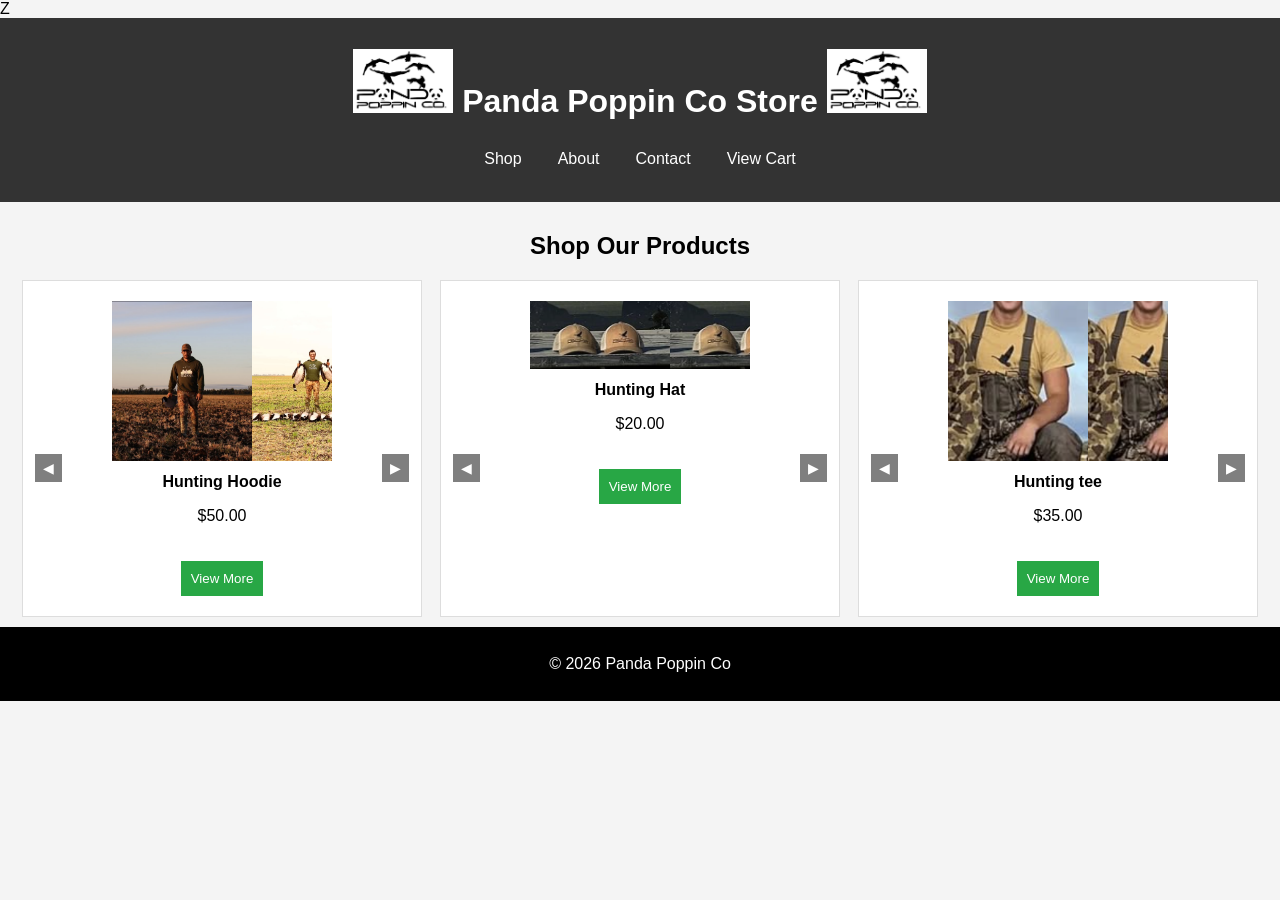
<file: index.html>
Z<!DOCTYPE html>
<html lang="en">

<head>
    <meta charset="UTF-8">
    <meta name="viewport" content="width=device-width, initial-scale=1.0">
    <title>Panda Poppin Co</title>
    <link rel="stylesheet" href="assets/style.css">
</head>

<body>
    <header>
        <h1><img src="assets/images/logo.jpg" alt="Panda Poppin Logo" width="100">
            Panda Poppin Co Store
            <img src="assets/images/logo.jpg" alt="Panda Poppin Logo" width="100">
        </h1>
        <nav>
            <ul>
                <li><a href="#shop">Shop</a></li>
                <li><a href="about.html">About</a></li>
                <li><a href="contact.html">Contact</a></li>
                <li><a href="cart.html">View Cart</a></li> <!-- Link to Cart -->
            </ul>
        </nav>
    </header>

    <section id="shop">
        <h2>Shop Our Products</h2>
        <div class="products">
            <!-- Product 1 -->
            <div class="product">
                <div class="carousel">
                    <button class="carousel-btn prev" aria-label="Previous image">◀</button>
                    <div class="carousel-track">
                        <img src="assets/images/hoodie.png" alt="Hunting hoodie">
                        <img src="assets/images/hoodie2.jpg" alt="Hunting hoodie">
                        <img src="assets/images/hoodie3.jpg" alt="Hunting hoodie">
                        <img src="assets/images/hoodie4.jpg" alt="Hunting hoodie">
                    </div>
                    <button class="carousel-btn next" aria-label="Next image">▶</button>
                </div>
                <h3>Hunting Hoodie</h3>
                <p>$50.00</p>
                <button class="view-more-btn" data-product="Hunting Hoodie" data-price="50">View More</button>
            </div>

            <!-- Product 2 -->
            <div class="product">
                <div class="carousel">
                    <button class="carousel-btn prev" aria-label="Previous image">◀</button>
                    <div class="carousel-track">
                        <img src="assets/images/hat.png" alt="Hunting Hat">
                        <img src="assets/images/hat.png" alt="Hunting Hat">
                    </div>
                    <button class="carousel-btn next" aria-label="Next image">▶</button>
                </div>
                <h3>Hunting Hat</h3>
                <p>$20.00</p>
                <button class="view-more-btn" data-product="Hunting Hat" data-price="20">View More</button>
            </div>

            <!-- Product 3 -->
            <div class="product">
                <div class="carousel">
                    <button class="carousel-btn prev" aria-label="Previous image">◀</button>
                    <div class="carousel-track">
                        <img src="assets/images/tee.png" alt="Hunting tee">
                        <img src="assets/images/tee.png" alt="Hunting tee">
                    </div>
                    <button class="carousel-btn next" aria-label="Next image">▶</button>
                </div>
                <h3>Hunting tee</h3>
                <p>$35.00</p>
                <button class="view-more-btn" data-product="Hunting tee" data-price="35">View More</button>
            </div>
        </div>
    </section>

    <!-- Single Product Modal (moved out for cleanliness) -->
    <div id="product-modal" class="modal">
        <div class="modal-content modal-grid">
            <button class="close-modal" aria-label="Close">&times;</button>

            <div class="modal-left">
                <div id="modal-carousel-container"></div>
            </div>

            <div class="modal-right">
                <h2 id="modal-product-name">Product</h2>
                <p class="modal-price">Price: $<span id="modal-price">0.00</span></p>
                <form id="product-options-form">
                    <label for="modal-size">Size</label>
                    <select id="modal-size" name="size" class="modal-dropdown" required>
                        <option value="">Select size</option>
                        <option value="S">Small</option>
                        <option value="M">Medium</option>
                        <option value="L">Large</option>
                        <option value="XL">XL</option>
                    </select>

                    <label>Color</label>
                    <div id="modal-colors" class="swatch-grid" role="list" aria-label="Choose color"></div>
                    <input type="hidden" name="color" id="modal-color" required>

                    <label for="modal-qty">Quantity</label>
                    <input id="modal-qty" type="number" min="1" value="1" style="width:80px;">

                    <div class="modal-actions">
                        <button type="submit" id="add-to-cart-modal" class="fancy-btn">Add to Cart</button>
                        <button type="button" class="btn ghost" onclick="document.getElementById('product-modal').style.display='none'">Cancel</button>
                    </div>
                </form>
            </div>
        </div>
    </div>



    <footer>
        <p>&copy; 2026 Panda Poppin Co</p>
    </footer>

    <script src="scripts/app.js"></script>
</body>

</html>
</file>
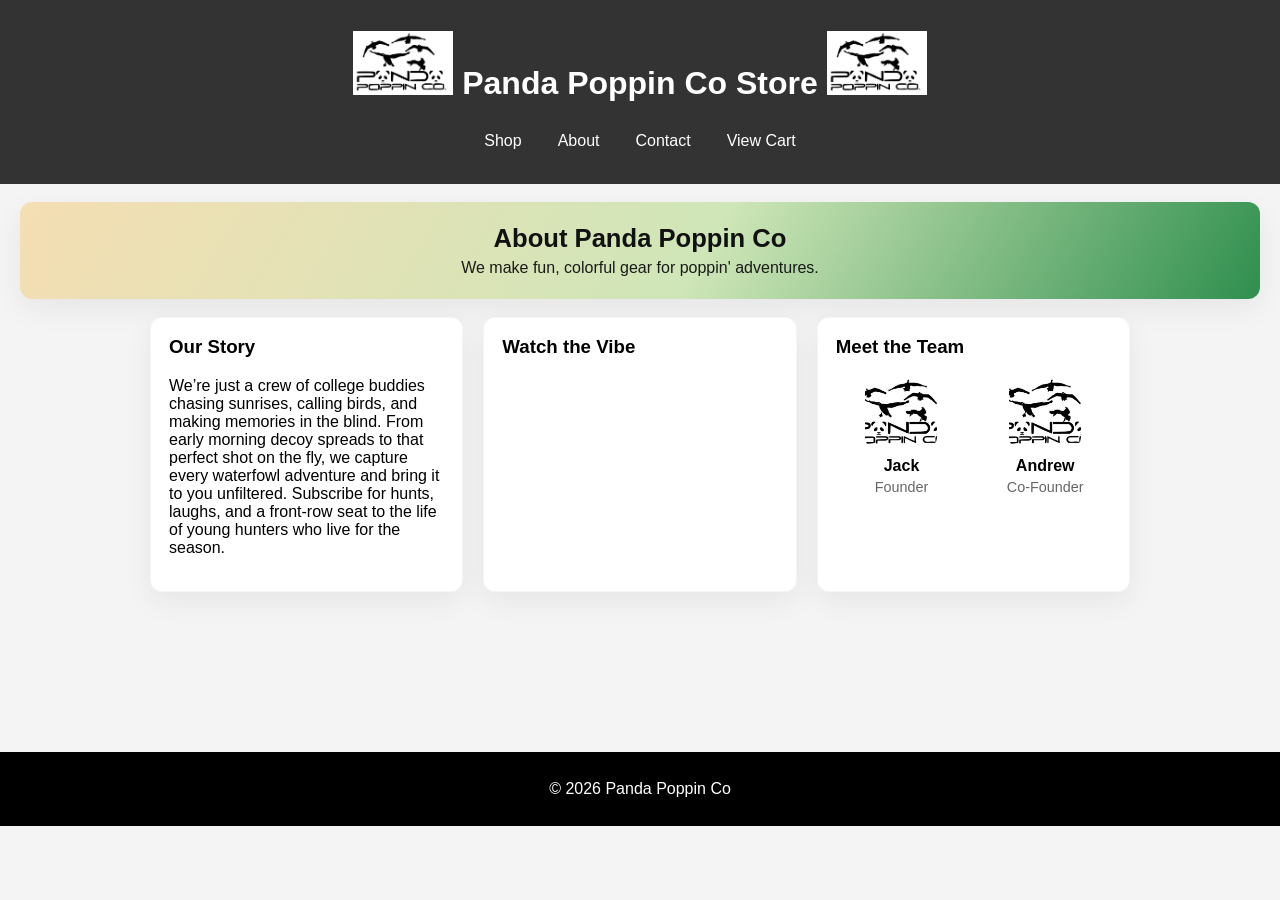
<file: about.html>
<!DOCTYPE html>
<html lang="en">

<head>
    <meta charset="UTF-8">
    <meta name="viewport" content="width=device-width, initial-scale=1.0">
    <title>About - Panda Poppin Co</title>
    <link rel="stylesheet" href="assets/style.css">
</head>

<body>
    <header>
        <h1><img src="assets/images/logo.jpg" alt="Panda Poppin Logo" width="100">
            Panda Poppin Co Store
            <img src="assets/images/logo.jpg" alt="Panda Poppin Logo" width="100">
        </h1>
        <nav>
            <ul>
                <li><a href="index.html#shop">Shop</a></li>
                <li><a href="about.html">About</a></li>
                <li><a href="contact.html">Contact</a></li>
                <li><a href="cart.html">View Cart</a></li>
            </ul>
        </nav>
    </header>

    <main>
        <section id="about-hero">
            <div class="about-hero">
                <div class="hero-inner">
                    <h2>About Panda Poppin Co</h2>
                    <p class="subtitle">We make fun, colorful gear for poppin' adventures.</p>
                </div>
            </div>

            <div class="about-grid">
                <article class="about-card">
                    <h3>Our Story</h3>
                    <p>We’re just a crew of college buddies chasing sunrises, calling birds, and making memories in the
                        blind. From early morning decoy spreads to that perfect shot on the fly, we capture every
                        waterfowl adventure and bring it to you unfiltered.
                        Subscribe for hunts, laughs, and a front-row seat to the life of young hunters who live for the
                        season.</p>
                </article>

                <article class="about-card video-card">
                    <h3>Watch the Vibe</h3>
                    <div class="video-wrap">
                        <iframe src="https://www.youtube.com/embed/WJAMqKeh2qk?rel=0" title="Panda Poppin video"
                            frameborder="0" allowfullscreen></iframe>
                    </div>
                </article>

                <article class="about-card team-card">
                    <h3>Meet the Team</h3>
                    <div class="team-grid">
                        <div class="team-member">
                            <img src="assets/images/logo.jpg" alt="Team" width="150" />
                            <p class="name">Jack </p>
                            <p class="role">Founder</p>
                        </div>
                        <div class="team-member">
                            <img src="assets/images/logo.jpg" alt="Team" width="150" />
                            <p class="name">Andrew</p>
                            <p class="role">Co-Founder</p>
                        </div>
                    </div>
                </article>
            </div>
        </section>
    </main>

    <footer>
        <p>&copy; 2026 Panda Poppin Co</p>
    </footer>

    <script src="scripts/app.js"></script>
</body>

</html>
</file>
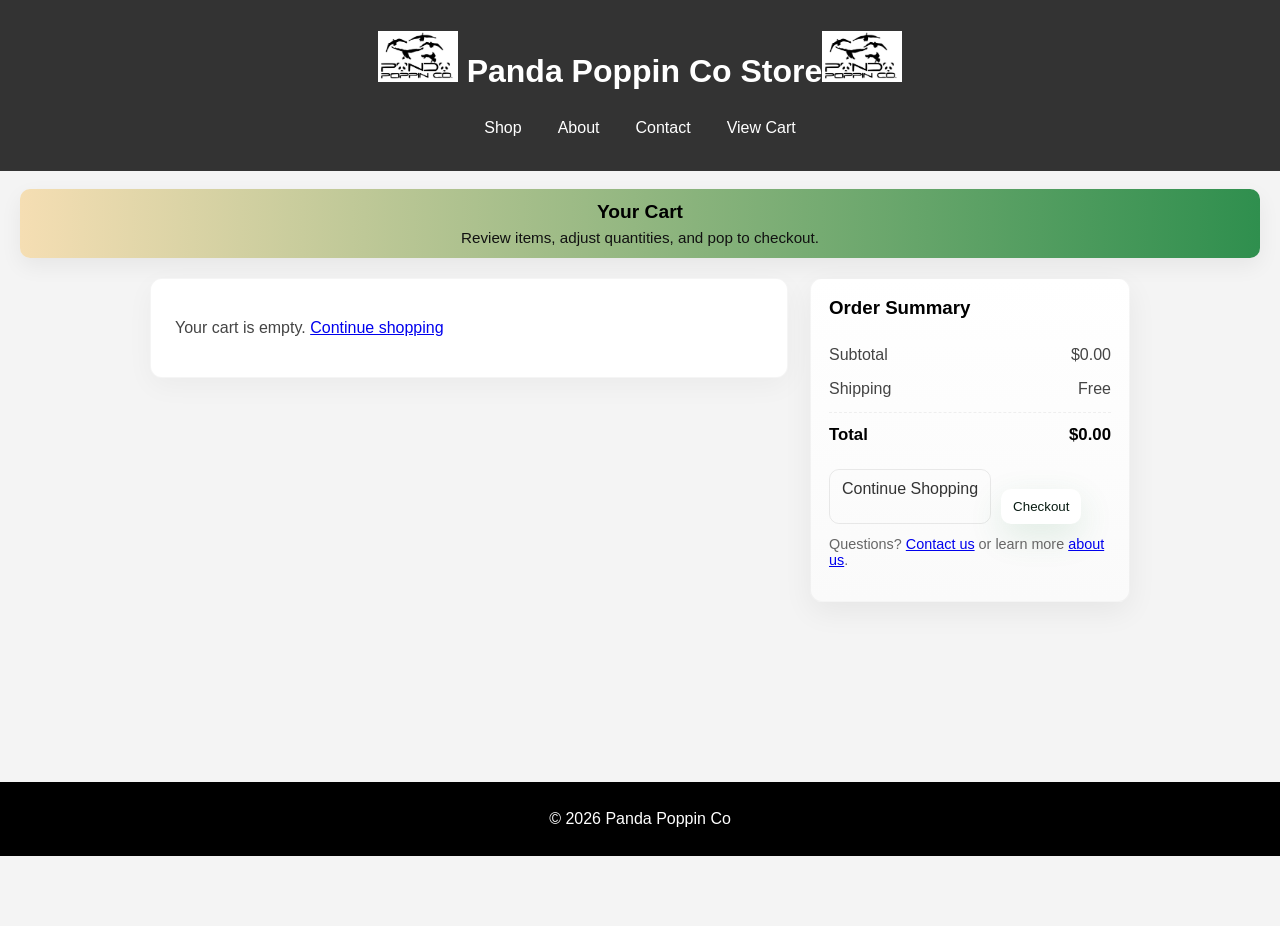
<file: cart.html>
<!DOCTYPE html>
<html lang="en">

<head>
  <meta charset="UTF-8">
  <meta name="viewport" content="width=device-width, initial-scale=1.0">
  <title>Shopping Cart - Hunting Clothing Store</title>
  <link rel="stylesheet" href="assets/style.css">
</head>

<body>
  <header>
    <h1><img src="assets/images/logo.jpg" alt="Panda Poppin Logo" width="80"> Panda Poppin Co Store<img
        src="assets/images/logo.jpg" alt="Panda Poppin Logo" width="80"></h1>
    <nav>
      <ul>
        <li><a href="index.html#shop">Shop</a></li>
        <li><a href="about.html">About</a></li>
        <li><a href="contact.html">Contact</a></li>
        <li><a href="cart.html">View Cart</a></li>
      </ul>
    </nav>
  </header>

  <main>
    <section id="cart-hero">
      <div class="hero-small">
        <div class="hero-inner">
          <h2>Your Cart</h2>
          <p class="subtitle">Review items, adjust quantities, and pop to checkout.</p>
        </div>
      </div>
    </section>

    <section id="cart-page">
      <div class="cart-wrap">
        <div id="order-error" class="order-error" style="display:none;"></div>
        <div class="cart-items" id="cart-items">
          <!-- Example fallback item; your app.js can populate real items -->
          <div class="cart-item-card empty-state">
            <p>Your cart is empty. <a href="index.html#shop">Continue shopping</a></p>
          </div>
        </div>

        <aside class="cart-summary">
          <h3>Order Summary</h3>
          <div class="summary-row"><span>Subtotal</span><span id="subtotal">$0.00</span></div>
          <div class="summary-row"><span>Shipping</span><span id="shipping">Free</span></div>
          <div class="summary-total"><strong>Total</strong><strong id="total-price">$0.00</strong></div>
          <div class="summary-actions">
            <a class="btn ghost" href="index.html#shop">Continue Shopping</a>
            <button class="btn primary" onclick="checkout()">Checkout</button>
          </div>
          <p class="small">Questions? <a href="contact.html">Contact us</a> or learn more <a href="about.html">about
              us</a>.</p>
        </aside>
      </div>
    </section>
  </main>

  <footer>
    <p>&copy; 2026 Panda Poppin Co</p>
  </footer>

  <script src="scripts/app.js"></script>
</body>

</html>
</file>
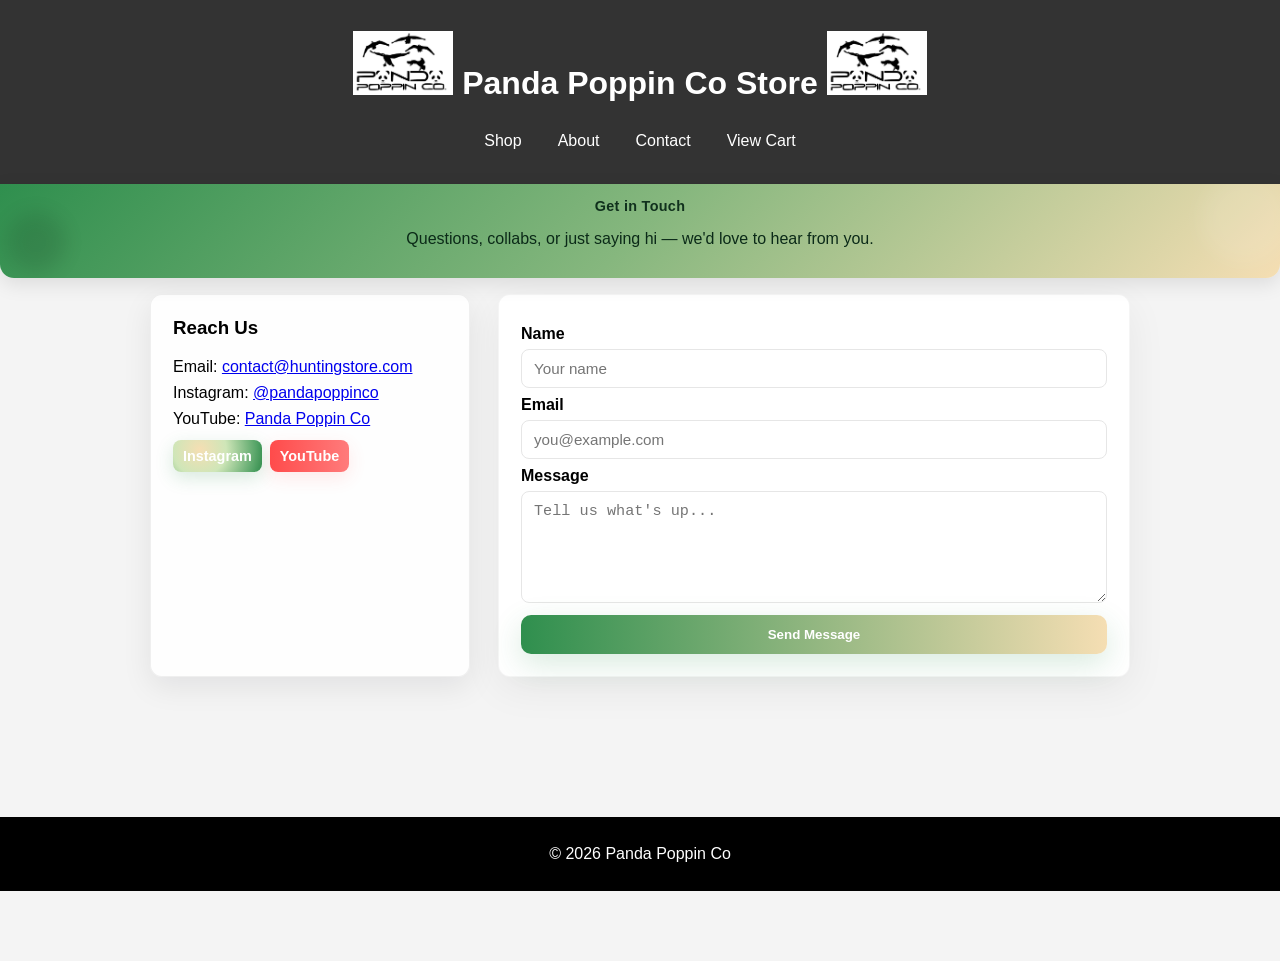
<file: contact.html>
<!DOCTYPE html>
<html lang="en">

<head>
    <meta charset="UTF-8">
    <meta name="viewport" content="width=device-width, initial-scale=1.0">
    <title>Contact - Panda Poppin Co</title>
    <link rel="stylesheet" href="assets/style.css">
</head>

<body>
    <header>
        <h1><img src="assets/images/logo.jpg" alt="Panda Poppin Logo" width="100">
            Panda Poppin Co Store
            <img src="assets/images/logo.jpg" alt="Panda Poppin Logo" width="100">
        </h1>
        <nav>
            <ul>
                <li><a href="index.html#shop">Shop</a></li>
                <li><a href="about.html">About</a></li>
                <li><a href="contact.html">Contact</a></li>
                <li><a href="cart.html">View Cart</a></li>
            </ul>
        </nav>
    </header>

    <main>
        <section id="contact-hero">
            <div class="hero-gradient">
                <div class="hero-content">
                    <h2>Get in Touch</h2>
                    <p class="lead">Questions, collabs, or just saying hi — we'd love to hear from you.</p>
                </div>
                <div class="floating-circles" aria-hidden="true"></div>
            </div>
            <div class="contact-wrap">
                <aside class="contact-card">
                    <h3>Reach Us</h3>
                    <p>Email: <a href="mailto:contact@huntingstore.com">contact@huntingstore.com</a></p>
                    <p>Instagram: <a href="https://www.instagram.com/pandapoppinco" target="_blank">@pandapoppinco</a>
                    </p>
                    <p>YouTube: <a href="https://www.youtube.com/@pandapoppinco" target="_blank">Panda Poppin Co</a></p>
                    <div class="social-links">
                        <a class="social insta" href="https://www.instagram.com/pandapoppinco"
                            target="_blank">Instagram</a>
                        <a class="social yt" href="https://www.youtube.com/@pandapoppinco" target="_blank">YouTube</a>
                    </div>
                </aside>

                <form class="contact-form" action="#" method="post"
                    onsubmit="alert('Thanks — message sent (demo)'); return false;">
                    <label for="name">Name</label>
                    <input id="name" name="name" type="text" placeholder="Your name" required>

                    <label for="email">Email</label>
                    <input id="email" name="email" type="email" placeholder="you@example.com" required>

                    <label for="message">Message</label>
                    <textarea id="message" name="message" rows="5" placeholder="Tell us what's up..."
                        required></textarea>

                    <button class="fancy-btn" type="submit">Send Message</button>
                </form>
            </div>
        </section>
    </main>

    <footer>
        <p>&copy; 2026 Panda Poppin Co</p>
    </footer>

    <script src="scripts/app.js"></script>
</body>

</html>
</file>
<file: assets/style.css>
.modal-dropdown,
.custom-select,
.custom-select-wrapper {
    min-width: 180px;
    max-width: 220px;
    width: 100%;
    box-sizing: border-box;
}

#modal-size.modal-dropdown {
    width: 100%;
}
.modal-content {
    background: #fff;
    margin: 6vh auto;
    padding: 0;
    border-radius: 10px;
    width: 94%;
    max-width: 900px;
    position: relative;
    color: #111;
}

.modal-grid { display: grid; grid-template-columns: 1fr 360px; gap: 18px; align-items: start; }
.modal-left { padding: 18px; }
.modal-right { padding: 20px; }

.close-modal { position: absolute; top: 10px; right: 14px; font-size: 26px; background: transparent; border: none; cursor: pointer; }

.modal-left .carousel { width:100%; height:320px; border-bottom-left-radius:10px; overflow:hidden; }
.modal-left .carousel-track img { height:320px; width:auto; max-width:100%; object-fit:cover; }
.modal-left .carousel-btn { background: rgba(0,0,0,0.35); }

/* adjust modal on small screens */
@media (max-width: 780px) {
    .modal-grid { grid-template-columns: 1fr; }
    .modal-left .carousel { height:220px; }
}
/* Center modal contents and ensure controls are aligned */
.modal-content { display:block; }
.modal-grid { align-items: start; }
.modal-left { display:flex; justify-content:center; align-items:center; padding:8px; }
.modal-left .carousel { width:100%; max-width:340px; margin:0 auto 0; height: auto; }
.modal-left .carousel-track img { width:100%; height:auto; max-height:160px; object-fit:cover; }
.modal-right { display:flex; flex-direction:column; align-items:center; text-align:center; padding:8px; }
.modal-right form { width:100%; max-width:300px; }
.modal-right select, .modal-right input { width:100%; box-sizing:border-box; }
.modal-right .swatch-grid { justify-content:center; }

/* Ensure modal carousel doesn't force extra vertical space */
#product-modal .carousel { margin-bottom: 0; height: auto; }

/* Modal actions centering and button sizing (compact) */
.modal-actions { display:flex; justify-content:center; gap:8px; align-items:center; margin-top:12px; }
.modal-actions .fancy-btn, .modal-actions .btn { min-width:96px; padding:8px 10px; }
.swatch-button { width:30px; height:30px; }

/* Swatch grid (new modal color controls) */
.swatch-grid { display:flex; gap:8px; flex-wrap:wrap; margin:8px 0 6px; }
.swatch-button { width:36px; height:36px; border-radius:8px; border:2px solid transparent; cursor:pointer; box-shadow:0 6px 18px rgba(0,0,0,0.06); }
.swatch-button.selected { outline:3px solid rgba(47,143,78,0.15); transform:translateY(-2px); }
.swatch-button.white { border:1px solid #ccc; }

.modal-right label { display:block; margin-top:10px; font-weight:600; }
.modal-right .modal-price { margin:8px 0 10px; font-weight:700; }

.custom-select {
    background: #fff;
    border: 1px solid #888;
    border-radius: 4px;
    padding: 8px 12px;
    cursor: pointer;
    position: relative;
    min-width: 160px;
    user-select: none;
}

.custom-select:after {
    content: '\25BC';
    position: absolute;
    right: 12px;
    top: 50%;
    transform: translateY(-50%);
    font-size: 12px;
    color: #888;
}

.selected-option {
    display: flex;
    align-items: center;
    gap: 6px;
    min-height: 22px;
}

.custom-options {
    display: none;
    position: absolute;
    left: 0;
    top: 100%;
    background: #fff;
    border: 1px solid #888;
    border-radius: 0 0 4px 4px;
    width: 100%;
    z-index: 10;
    margin: 0;
    padding: 0;
    list-style: none;
    box-shadow: 0 2px 8px rgba(0, 0, 0, 0.08);
}

.custom-select.open .custom-options {
    display: block;
}

.custom-options li {
    padding: 8px 12px;
    cursor: pointer;
    display: flex;
    align-items: center;
    gap: 6px;
}

.custom-options li:hover,
.custom-options li.selected {
    background: #f0f0f0;
}

/* Modal carousel styles */
#product-modal .carousel {
    margin-bottom: 10px;
}

body {
    font-family: Arial, sans-serif;
    margin: 0;
    padding: 0 0 70px 0;
    background-color: #f4f4f4;
}

header {
    background-color: #333;
    color: white;
    padding: 10px;
    text-align: center;
}

header nav ul {
    list-style-type: none;
    padding: 0;
    display: flex;
    flex-wrap: wrap;
    justify-content: center;
    gap: 16px;
}

header nav ul li {
    margin: 0;
}

header nav ul li a {
    color: white;
    text-decoration: none;
    padding: 8px 10px;
    display: inline-block;
}

#cart {
    padding: 20px;
    text-align: center;
}

.cart-item {
    background-color: white;
    padding: 10px;
    margin: 10px 0;
    border: 1px solid #ddd;
}

#cart-total {
    font-size: 1.2em;
    margin-top: 20px;
}

button {
    background-color: #28a745;
    color: white;
    border: none;
    padding: 10px;
    cursor: pointer;
    margin-top: 20px;
}

button:hover {
    background-color: #218838;
}

footer {
    position: relative;
    width: 100%;
    background-color: black;
    color: white;
    text-align: center;
    padding: 12px 0;
}

.order-error {
    background: rgba(255, 85, 85, 0.12);
    border: 1px solid rgba(255, 85, 85, 0.35);
    color: #721c24;
    padding: 12px 14px;
    margin: 10px 0;
    border-radius: 8px;
    font-size: 0.95rem;
    line-height: 1.3;
    white-space: pre-wrap;
}

#shop {
    padding: 10px;
    text-align: center;
}

.products {
    display: flex;
    flex-wrap: wrap;
    justify-content: center;
    gap: 18px;
    padding: 0 12px;
}

.product {
    background-color: white;
    padding: 20px;
    border: 1px solid #ddd;
    width: 220px;
    max-width: 100%;
    box-sizing: border-box;
    text-align: center;
    flex: 1 1 220px;
    min-width: 200px;
    position: relative;
}

.product img {
    width: 100%;
    max-width: 140px;
    height: auto;
    object-fit: cover;
    display: block;
    margin: 0 auto;
}

/* Carousel styles */
.carousel {
    width: 100%;
    max-width: 220px;
    height: auto;
    margin: 0 auto 12px;
    overflow: hidden;
}

.carousel-track {
    display: flex;
    transition: transform 0.3s ease;
    height: auto;
}

.carousel-track img {
    width: 100%;
    height: auto;
    max-height: 160px;
    object-fit: cover;
    flex-shrink: 0;
}


.carousel-btn {
    position: absolute;
    top: 50%;
    transform: translateY(-50%);
    background: rgba(0, 0, 0, 0.5);
    color: #fff;
    border: none;
    padding: 6px 8px;
    cursor: pointer;
    font-size: 14px;
    z-index: 2;
}

/* place arrows inside the product box but outside the image */
.carousel-btn.prev {
    left: 12px;
}

.carousel-btn.next {
    right: 12px;
}

.carousel-btn:focus {
    outline: 2px solid #fff;
}

/* Modal styles */
.modal {
    display: none;
    position: fixed;
    z-index: 1000;
    left: 0;
    top: 0;
    width: 100vw;
    height: 100vh;
    overflow: auto;
    background: rgba(0, 0, 0, 0.5);
}

.modal-content {
    background: #fff;
    margin: 10% auto;
    padding: 30px 20px 20px 20px;
    border-radius: 8px;
    width: 90%;
    max-width: 350px;
    position: relative;
    text-align: center;
}

.close-modal {
    position: absolute;
    top: 10px;
    right: 16px;
    font-size: 28px;
    font-weight: bold;
    color: #333;
    cursor: pointer;
}

#add-to-cart-modal {
    margin-top: 16px;
}

/* Contact page fancy styles */
main {
    padding-bottom: 100px;
}

#contact-hero {
    font-family: 'Segoe UI', Tahoma, Geneva, Verdana, sans-serif;
}

.hero-gradient {
    background: linear-gradient(135deg, #2f8f4e 0%, #86b77e 50%, #f5deb3 100%);
    color: #0b2a18;
    padding: 14px 12px;
    position: relative;
    overflow: hidden;
    border-bottom-left-radius: 14px;
    border-bottom-right-radius: 14px;
    box-shadow: 0 6px 20px rgba(0, 0, 0, 0.10);
}

.hero-content {
    max-width: 980px;
    margin: 0 auto;
    text-align: center;
}

.hero-content h2 {
    font-size: 1.25rem;
    margin: 0 0 6px;
    letter-spacing: 0.3px;
    #modal-size.modal-dropdown {
        width: 100%;
    }
    opacity: 0.95;
    margin: 0;
    font-size: 0.9rem;
}

.floating-circles::before,
.floating-circles::after {
    content: "";
    position: absolute;
    border-radius: 50%;
    opacity: 0.10;
    filter: blur(10px);
}

.floating-circles::before {
    width: 90px;
    height: 90px;
    right: -10px;
    top: -10px;
    background: #fff;
}

.floating-circles::after {
    width: 60px;
    height: 60px;
    left: 6px;
    bottom: 6px;
    background: #000;
}

.contact-wrap {
    max-width: 980px;
    margin: 16px auto 40px;
    display: grid;
    grid-template-columns: 320px 1fr;
    gap: 28px;
    padding: 0 20px;
}

.contact-card {
    background: rgba(255, 255, 255, 0.9);
    border-radius: 12px;
    padding: 22px;
    box-shadow: 0 10px 30px rgba(12, 12, 20, 0.08);
    border: 1px solid rgba(0, 0, 0, 0.06);
}

.contact-card h3 {
    margin-top: 0;
}

.contact-card p {
    margin: 8px 0;
}

.social-links {
    margin-top: 12px;
    display: flex;
    gap: 8px;
    flex-wrap: wrap;
}

.social {
    text-decoration: none;
    padding: 8px 10px;
    border-radius: 8px;
    color: white;
    font-weight: 600;
    font-size: 0.9rem;
}

.social.insta {
    background: radial-gradient(circle at 30% 30%, #f5deb3 0%, #cfe6b8 40%, #2f8f4e 100%);
    box-shadow: 0 6px 18px rgba(47, 143, 78, 0.18);
}

.social.yt {
    background: linear-gradient(90deg, #ff4b4b, #ff7b7b);
    box-shadow: 0 6px 18px rgba(255, 75, 75, 0.12);
}

.contact-form {
    background: white;
    border-radius: 12px;
    padding: 22px;
    box-shadow: 0 12px 40px rgba(15, 15, 20, 0.06);
    border: 1px solid rgba(0, 0, 0, 0.04);
    display: flex;
    flex-direction: column;
}

.contact-form label {
    margin-top: 8px;
    margin-bottom: 6px;
    font-weight: 600;
}

.contact-form input,
.contact-form textarea {
    padding: 10px 12px;
    border: 1px solid #e6e6e6;
    border-radius: 8px;
    font-size: 0.95rem;
    transition: box-shadow .14s ease, border-color .14s ease;
}

.contact-form input:focus,
.contact-form textarea:focus {
    outline: none;
    border-color: #2f8f4e;
    box-shadow: 0 6px 18px rgba(47, 143, 78, 0.08);
}

.contact-form textarea {
    resize: vertical;
}

.fancy-btn {
    margin-top: 12px;
    padding: 12px 14px;
    border-radius: 10px;
    border: none;
    color: white;
    font-weight: 700;
    cursor: pointer;
    background: linear-gradient(90deg, #2f8f4e, #f5deb3);
    box-shadow: 0 10px 30px rgba(47, 143, 78, 0.18);
    transition: transform .12s ease, box-shadow .12s ease;
}

.fancy-btn:hover {
    transform: translateY(-3px);
    box-shadow: 0 18px 40px rgba(47, 143, 78, 0.22);
}

/* Responsive tweaks */
@media (max-width: 780px) {
    .contact-wrap {
        grid-template-columns: 1fr;
        margin: -20px auto 20px;
    }

    .hero-content h2 {
        font-size: 1.6rem;
    }
}

@media (max-width: 600px) {
    header h1 {
        font-size: 1.2rem;
        line-height: 1.2;
    }

    header h1 img {
        width: 60px;
        height: auto;
        vertical-align: middle;
    }

    header nav ul {
        gap: 10px;
    }

    .product {
        padding: 16px;
    }

    .carousel-btn {
        padding: 4px 6px;
        font-size: 12px;
    }
}

/* About page styles */
.about-hero {
    background: linear-gradient(120deg, #f5deb3 0%, #cfe6b8 55%, #2f8f4e 100%);
    padding: 22px 12px;
    color: #111;
    border-radius: 12px;
    margin: 18px 20px 0;
    box-shadow: 0 10px 30px rgba(11, 11, 20, 0.06);
}

.about-hero .hero-inner {
    max-width: 980px;
    margin: 0 auto;
    text-align: center;
}

.about-hero h2 {
    margin: 0;
    font-size: 1.6rem;
}

.about-hero .subtitle {
    margin: 6px 0 0;
    opacity: 0.95;
}

.about-grid {
    max-width: 980px;
    margin: 18px auto 60px;
    display: grid;
    grid-template-columns: repeat(3, 1fr);
    gap: 20px;
    padding: 0 20px;
}

.about-card {
    background: white;
    padding: 18px;
    border-radius: 12px;
    box-shadow: 0 10px 30px rgba(11, 11, 20, 0.06);
    border: 1px solid rgba(0, 0, 0, 0.04);
}

.about-card h3 {
    margin-top: 0;
}

.video-wrap {
    position: relative;
    padding-top: 56.25%;
    overflow: hidden;
    border-radius: 8px;
}

.video-wrap iframe {
    position: absolute;
    left: 0;
    top: 0;
    width: 100%;
    height: 100%;
    border: 0;
}

.team-grid {
    display: flex;
    gap: 12px;
}

.team-member {
    text-align: center;
    flex: 1;
}

.team-member img {
    width: 72px;
    height: 72px;
    object-fit: cover;
    border-radius: 12px;
    display: block;
    margin: 0 auto 8px;
}

.team-member .name {
    font-weight: 700;
    margin: 4px 0 0;
}

.team-member .role {
    color: #666;
    font-size: 0.9rem;
    margin: 4px 0 0;
}

@media (max-width: 900px) {
    .about-grid {
        grid-template-columns: 1fr 1fr;
    }
}

@media (max-width: 600px) {
    .about-grid {
        grid-template-columns: 1fr;
    }

    .about-hero h2 {
        font-size: 1.2rem;
    }
}

/* Cart page styles */
.hero-small {
    background: linear-gradient(90deg, #f5deb3, #2f8f4e);
    padding: 12px;
    border-radius: 10px;
    margin: 18px 20px 0;
    box-shadow: 0 8px 22px rgba(11, 11, 20, 0.06);
}

.hero-small .hero-inner {
    max-width: 980px;
    margin: 0 auto;
    text-align: center;
}

.hero-small h2 {
    margin: 0;
    font-size: 1.2rem;
}

.hero-small .subtitle {
    margin: 6px 0 0;
    font-size: 0.95rem;
    color: #111;
}

.cart-wrap {
    max-width: 980px;
    margin: 20px auto 80px;
    display: grid;
    grid-template-columns: 1fr 320px;
    gap: 22px;
    padding: 0 20px;
}

.cart-items {
    display: flex;
    flex-direction: column;
    gap: 12px;
}

.cart-item-card {
    background: white;
    border-radius: 12px;
    padding: 14px;
    display: flex;
    gap: 12px;
    align-items: center;
    box-shadow: 0 8px 28px rgba(11, 11, 20, 0.04);
    border: 1px solid rgba(0, 0, 0, 0.04);
}

.cart-item-card img {
    width: 72px;
    height: 72px;
    object-fit: cover;
    border-radius: 8px;
}

.cart-item-info {
    flex: 1;
}

.item-name {
    font-weight: 700;
    margin: 0 0 6px;
}
.product h3 { margin-top: 8px; font-size: 1rem; }

.item-meta {
    color: #666;
    font-size: 0.9rem;
    margin: 0;
}

.item-controls {
    display: flex;
    align-items: center;
    gap: 8px;
}

.qty-input {
    width: 64px;
    padding: 8px;
    border-radius: 8px;
    border: 1px solid #e6e6e6;
    text-align: center;
}

.remove-link {
    color: #d9534f;
    background: none;
    border: none;
    cursor: pointer;
    font-weight: 600;
}

.empty-state {
    padding: 24px;
    text-align: center;
    color: #444;
}

.cart-summary {
    background: linear-gradient(180deg, #fff, #fafafa);
    padding: 18px;
    border-radius: 12px;
    height: fit-content;
    box-shadow: 0 10px 30px rgba(11, 11, 20, 0.06);
    border: 1px solid rgba(0, 0, 0, 0.04);
}

.cart-summary h3 {
    margin-top: 0;
}

.summary-row {
    display: flex;
    justify-content: space-between;
    padding: 8px 0;
    color: #444;
}

.summary-total {
    display: flex;
    justify-content: space-between;
    padding: 12px 0;
    font-size: 1.05rem;
    border-top: 1px dashed rgba(0, 0, 0, 0.06);
    margin-top: 6px;
}

.summary-actions {
    display: flex;
    gap: 10px;
    margin-top: 12px;
}

.btn {
    padding: 10px 12px;
    border-radius: 10px;
    text-decoration: none;
    display: inline-block;
    text-align: center;
}

.btn.ghost {
    background: transparent;
    border: 1px solid rgba(0, 0, 0, 0.08);
    color: #333;
}

.btn.primary,
.btn.primary:active {
    background: white;
    color: #081b12;
    border: none;
    box-shadow: 0 12px 34px rgba(47, 143, 78, 0.14);
}

.small {
    font-size: 0.9rem;
    color: #666;
    margin-top: 12px;
}

@media (max-width: 880px) {
    .cart-wrap {
        grid-template-columns: 1fr;
    }
}
</file>
